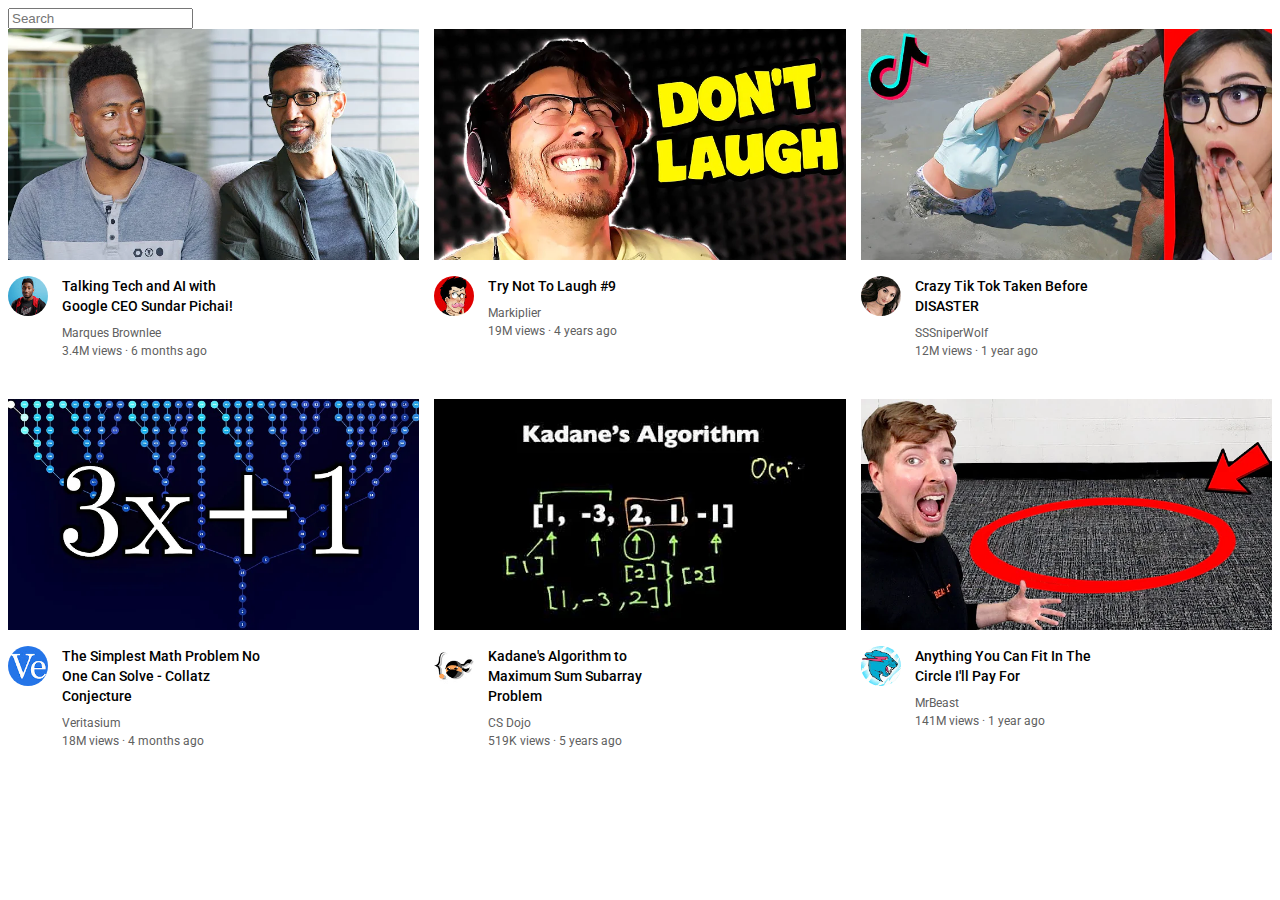
<file: Follow Along Code/youtube.html>
<!DOCTYPE html>
<html>
  <head>
    <title>YouTube.com Clone</title>
    <link rel="preconnect" href="https://fonts.googleapis.com">
    <link rel="preconnect" href="https://fonts.gstatic.com" crossorigin>
    <link href="https://fonts.googleapis.com/css2?family=Roboto:ital,wght@0,100;0,300;0,400;0,500;0,700;0,900;1,100;1,300;1,400;1,500;1,700;1,900&display=swap" rel="stylesheet">


    <style>
      p{
        font-family: Roboto, Arial;;
        margin-top: 0;
        margin-bottom: 0;
      }

      .thumbnail {
        width: 100%;
      }

      .search-bar {
        display: block;
      }

      .video-grid{
        display: grid;
        grid-template-columns: 1fr 1fr 1fr;
        column-gap: 15px;
        row-gap: 40px;

      }

      .thumbnail-row{
          margin-bottom: 12px;
      }

      .channel-picutre{
        display: inline-block;
        width: 50px;
        vertical-align: top;
      }

      .profile-picture{
        width: 80%;
        border-radius: 40px;
      }

      .video-info{
        display: inline-block;
        width: 200px;
      }

      .video-title{
        margin: 0;
        font-size: 14px;
        font-weight: 500;
        line-height: 20px;
        margin-bottom: 10px;
      }

      .video-author,
      .video-stats{
        color:rgb(96, 96, 96);
        font-size: 12px;
      }

      .video-author{
        margin-bottom: 4px;
      }




      
    </style>
  </head>
  <body>
    <input class="search-bar" type="text" placeholder="Search">


  <div class="video-grid">
    <div class="video-preview">
      <div class="thumbnail-row">
        <img class="thumbnail" src="thumbnails/thumbnail-1.webp">
      </div>
      <div>
        <div class="channel-picutre">
          <img class="profile-picture"src="channel-pictures/channel-1.jpeg">
        </div>
        <div class="video-info">
          <p class="video-title">
            Talking Tech and AI with Google CEO Sundar Pichai!
          </p>
          <p class="video-author">
            Marques Brownlee
          </p>
          <p class="video-stats">
            3.4M views &#183; 6 months ago
        </div>
      </div>
    </div>
  
  
    <div class="video-preview">
        <div class="thumbnail-row">
          <img class="thumbnail" src="thumbnails/thumbnail-2.webp">
        </div>
        <div>
          <div class="channel-picutre">
            <img class="profile-picture" src="channel-pictures/channel-2.jpeg">
          </div>
          <div class="video-info">
            <p class="video-title">
              Try Not To Laugh #9
            </p>
            <p class="video-author">
              Markiplier
            </p>
            <p class="video-stats">
              19M views &#183; 4 years ago       
          </div>
        </div>
    </div>
  
    <div class="video-preview">
        <div class="thumbnail-row">
          <img class="thumbnail" src="thumbnails/thumbnail-3.webp">
        </div>
        <div>
          <div class="channel-picutre">
            <img class="profile-picture"src="channel-pictures/channel-3.jpeg">
          </div>
          <div class="video-info">
            <p class="video-title">
              Crazy Tik Tok Taken Before DISASTER
            </p>
            <p class="video-author">
              SSSniperWolf
            </p>
            <p class="video-stats">
              12M views &#183; 1 year ago
          </div>
        </div>
    </div>
      
    <div class="video-preview">
          <div class="thumbnail-row">
            <img class="thumbnail" src="thumbnails/thumbnail-4.webp">
          </div>
          <div>
            <div class="channel-picutre">
              <img class="profile-picture" src="channel-pictures/channel-4.jpeg">
            </div>
            <div class="video-info">
              <p class="video-title">
                The Simplest Math Problem No One Can Solve - Collatz Conjecture
              </p>
              <p class="video-author">
                Veritasium
              </p>
              <p class="video-stats">
                18M views &#183; 4 months ago
              </div>
          </div>
    </div>
  
    <div class="video-preview">
          <div class="thumbnail-row">
            <img class="thumbnail" src="thumbnails/thumbnail-5.webp">
          </div>
          <div>
            <div class="channel-picutre">
              <img class="profile-picture"src="channel-pictures/channel-5.jpeg">
            </div>
            <div class="video-info">
              <p class="video-title">
                Kadane's Algorithm to Maximum Sum Subarray Problem
              </p>
              <p class="video-author">
                CS Dojo
              </p>
              <p class="video-stats">
                519K views &#183; 5 years ago
              </div>
          </div>
    </div>
            
    <div class="video-preview">
            <div class="thumbnail-row">
              <img class="thumbnail" src="thumbnails/thumbnail-6.webp">
            </div>
            <div>
              <div class="channel-picutre">
                <img class="profile-picture" src="channel-pictures/channel-6.jpeg">
              </div>
              <div class="video-info">
                <p class="video-title">
                  Anything You Can Fit In The Circle I'll Pay For
                </p>
                <p class="video-author">
                  MrBeast
                </p>
                <p class="video-stats">
                  141M views &#183; 1 year ago
                </div>
            </div>
    </div>
  </div>


    
  </body>
</html>
</file>
